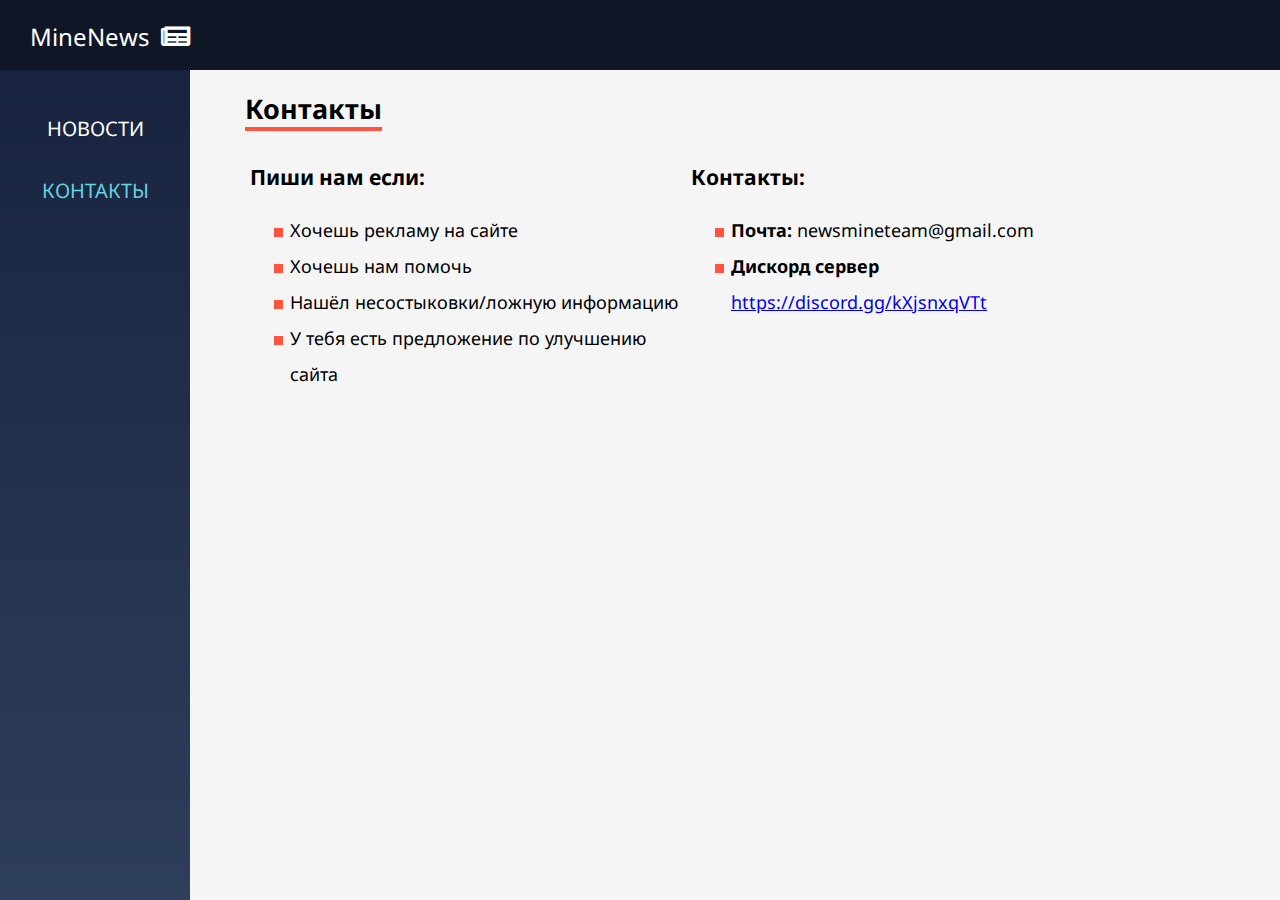
<file: pages/contacte.html>
<!DOCTYPE html>
<html>
    <head>
        <meta charset="UTF-8" />
        <link rel="stylesheet" type="text/css" href="../css/style.css"/>
        <meta name="viewport" content="width=device-width, initial-scale=1.0" />
        <link rel="stylesheet" href="https://cdnjs.cloudflare.com/ajax/libs/font-awesome/5.15.2/css/all.min.css" />
        <title>MineNews</title>
    </head>

    <body>

        <header>
            <a href="../index.html">
                MineNews
                <i class="fas fa-newspaper logo"></i>
            </a>

            <i id="menu-btn" class="fas fa-bars" onclick="show()"></i>
            
        </header>

        <div class="page-container">

            <aside id="side-menu">
                <a href="../index.html">Новости</a>
                <a href="contacte.html" id="contacta">Контакты</a>
            </aside>

            <main>
                <h2 class="title">Контакты</h2>

                <div class="row">
                    
                    <div class="col-50">
                        <h3>Пиши нам если:</h3>

                        <ul class="contact-list">
                            <li>Хочешь рекламу на сайте</li>
                            <li>Хочешь нам помочь</li>
                            <li>Нашёл несостыковки/ложную информацию</li>
                            <li>У тебя есть предложение по улучшению сайта</li>
                        </ul>
                    </div>

                    <div class="col-50">
                        <h3>Контакты:</h3>

                        <ul class="contact-list">
                            <li><b>Почта:</b> newsmineteam@gmail.com </li>
                            <li><b>Дискорд сервер</b><a href="https://discord.gg/kXjsnxqVTt"> https://discord.gg/kXjsnxqVTt</a></li>
                        </ul>
                    </div>
                </div>

                <div class="row">
                    <div class="col-50">

                    </div>
                </div>

            </main>

        </div>
        <script src="../js/main.js"></script>
    </body>
</html>
</file>
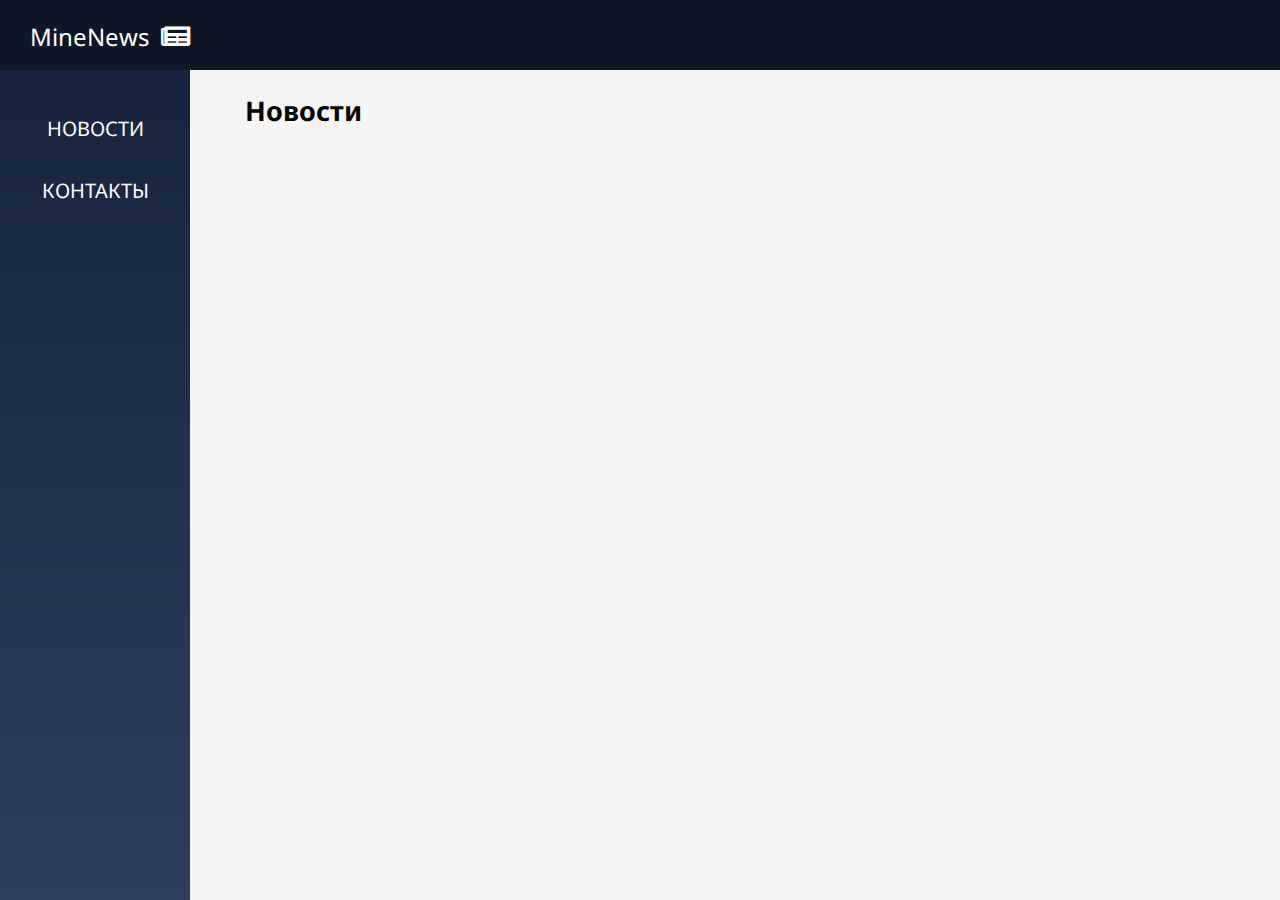
<file: pages/structura.html>
<!DOCTYPE html>
<html>
    <head>
        <meta charset="UTF-8" />
        <link rel="stylesheet" type="text/css" href="../css/style.css"/>
        <meta name="viewport" content="width=device-width, initial-scale=1.0" />
        <link rel="stylesheet" href="https://cdnjs.cloudflare.com/ajax/libs/font-awesome/5.15.2/css/all.min.css" />
        <title>MineNews</title>
    </head>

    <body>

        <header>
            <a href="../index.html">
                MineNews
                <i class="fas fa-newspaper logo"></i>
            </a>
        </header>

        <div class="page-container">

            <aside id="side-menu">
                <a href="../index.html">Новости</a>
                <a href="contacte.html">Контакты</a>
            </aside>

            <main>
                <h2>Новости</h2>
            </main>

        </div>
        <script src="../js/main.js"></script>
    </body>
</html>
</file>
<file: css/style.css>
@import url('https://fonts.googleapis.com/css2?family=Noto+Sans&display=swap');

*{
    box-sizing: border-box;
}

body{
    margin: 0;
    background-color: #f5f5f5;
    font-size: 18px;
    font-family: 'Noto Sans', sans-serif;
}

header{
    height: 70px;
    background-color: #0f1626;
    position: fixed;
    width: 100%;
    padding-top: 20px;
    padding-left: 30px;
    font-size: 24px;
}

header a{
    color: white;
    text-decoration: none;
}

.page-container{
    min-height: 100vh;
    padding-top: 70px;
}

main{
    margin: 10px 10% 60px 220px;
    padding: 0px 25px;
}

aside{
    width: 190px;
    height: 100vh;
    position: fixed;
    background: linear-gradient(to bottom, #18243f, #30415d);
    padding-top: 10px;
    font-size: 20px;
}

aside a{
    display: block;
    color:white;
    text-transform: uppercase;
    text-decoration: none;
    text-align: center;
    margin-top: 35px;
    
}

.logo{
    margin-left: 5px;
    font-size: 26px;
    
}

p{
    line-height: 170%;
    border-left: 6px solid #ff533d;
    padding-left: 12px;
}

.title{
    border-bottom: 4px solid #ff533d;
    margin-bottom: 5px;
    margin-top: 10px;
    display: inline-block;
}

h1{
    text-align: center;
    height: 30px;
    font-size: 30px;
}

.vidio{
    display: block;
    max-height: 50vh;
    margin: 40px auto;
    max-width: 100%;
    border-radius: 8px;
    
}

.gallery{
    display: flex;
    justify-content: space-around;
    flex-wrap: wrap;
    margin-top: 40px;
}

.gallery img{
    max-width: 100%;
    height: 50vh;
    object-fit: cover;
    border-radius: 5px;
    transition: all 0.3s;
}

.gallery img:hover{
    transform: scale(1.05);
    transition: all 0.3s;

}

.galleryM{
    display: flex;
    justify-content: space-around;
    flex-wrap: wrap;
    margin-top: 40px;
}

.galleryM img{
    width: 300px;
    height: 300px;
    object-fit: cover;
    border-radius: 5px;
    transition: all 0.3s;
}

.galleryM img:hover{
    transform: scale(1.05);
    transition: all 0.3s;

}

.row{
    overflow: auto;
}

[class^="col-"]{
    float: left;
    padding: 5px;
}

.col-10 { width: 10%;}
.col-20 { width: 20%;}
.col-30 { width: 30%;}
.col-40 { width: 40%;}
.col-50 { width: 50%;}
.col-60 { width: 50%;}
.col-70 { width: 60%;}
.col-80 { width: 70%;}
.col-90 { width: 80%;}
.col-100 { width: 100%;}

.contact-list{
    line-height: 200%;
    list-style: linear-gradient(#ff533d, #ff533d);
}

#menu-btn{
    color: white;
    font-size: 28px;
    position: absolute;
    top: 22px;
    right: 25px;
    display: none;
}

#novosti{
    color: #67d3e0;
}

#contacta{
    color: #67d3e0;
}

#ramka{
    border: 1px solid grey;
    margin-top: 10px;
    padding-left: 5px;
    
}

.show{
    display: block !important;
}

@media (max-width: 768px){
    body{
        font-size: 16px;

    }

    [class^="col-"]{
        width: 100%;
    }

    main{
        margin: 0px;
        padding-top: 10px;
        padding-bottom: 15px;
    }

    aside{
        display: none;
        height: auto;
        width: 100%;
        padding-top: 0px;
        padding-bottom: 25px;
    }

    .gallery img{
        width: 130px;
        height: 130px;
        
    }

    #menu-btn{
        display: block;
    }
}
</file>
